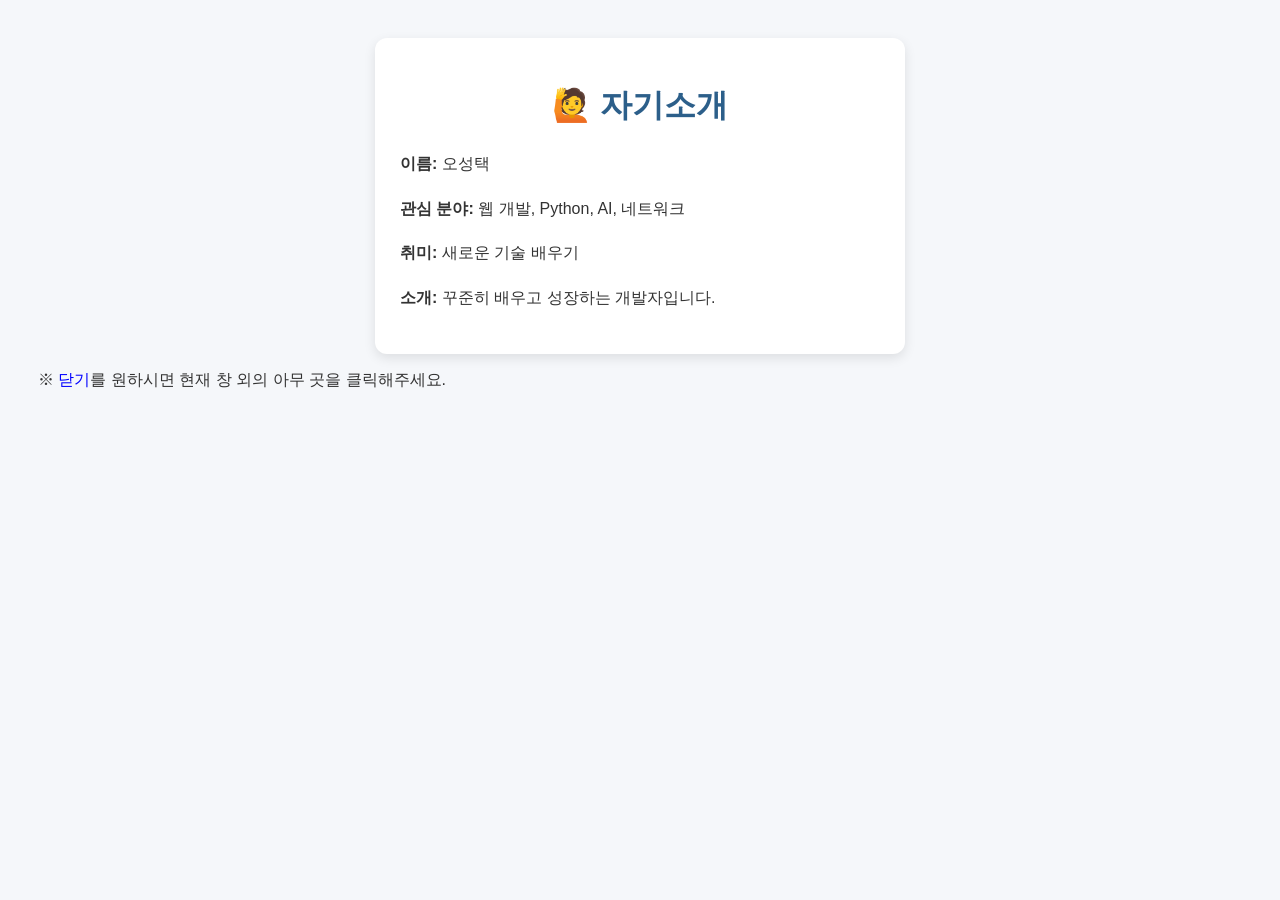
<file: app/templates/about.html>
<!DOCTYPE html>
<html lang="ko">
<head>
    <meta charset="UTF-8">
    <meta name="viewport" content="width=device-width, initial-scale=1.0">
    <title>자기소개</title>

    <style>
        body {
            font-family: Arial, sans-serif;
            padding: 30px;
            color: #333;
            background-color: #f5f7fa;
        }

        .profile {
            max-width: 480px;
            margin: 0 auto;
            padding: 25px;
            background-color: white;
            border-radius: 12px;
            box-shadow: 0 4px 12px rgba(0, 0, 0, 0.1);
        }

        h1 {
            text-align: center;
            color: #2c5f8a;
        }

        .info {
            line-height: 1.8;
        }

        button {
            display: block;
            margin: 20px auto 0;
            padding: 10px 24px;
            border: none;
            border-radius: 6px;
            background-color: #2c5f8a;
            color: white;
            cursor: pointer;
        }

        button:hover {
            background-color: #214766;
        }
    </style>
</head>
<body>
<div class="profile">
    <h1>🙋 자기소개</h1>

    <div class="info">
        <p><strong>이름:</strong> 오성택</p>
        <p><strong>관심 분야:</strong> 웹 개발, Python, AI, 네트워크</p>
        <p><strong>취미:</strong> 새로운 기술 배우기</p>
        <p><strong>소개:</strong> 꾸준히 배우고 성장하는 개발자입니다.</p>
    </div>
</div>
<p style="white-space: nowrap;">
    ※ <span style="color: blue;">닫기</span>를 원하시면 현재 창 외의 아무 곳을 클릭해주세요.
</p>
</body>
</html>
</file>
